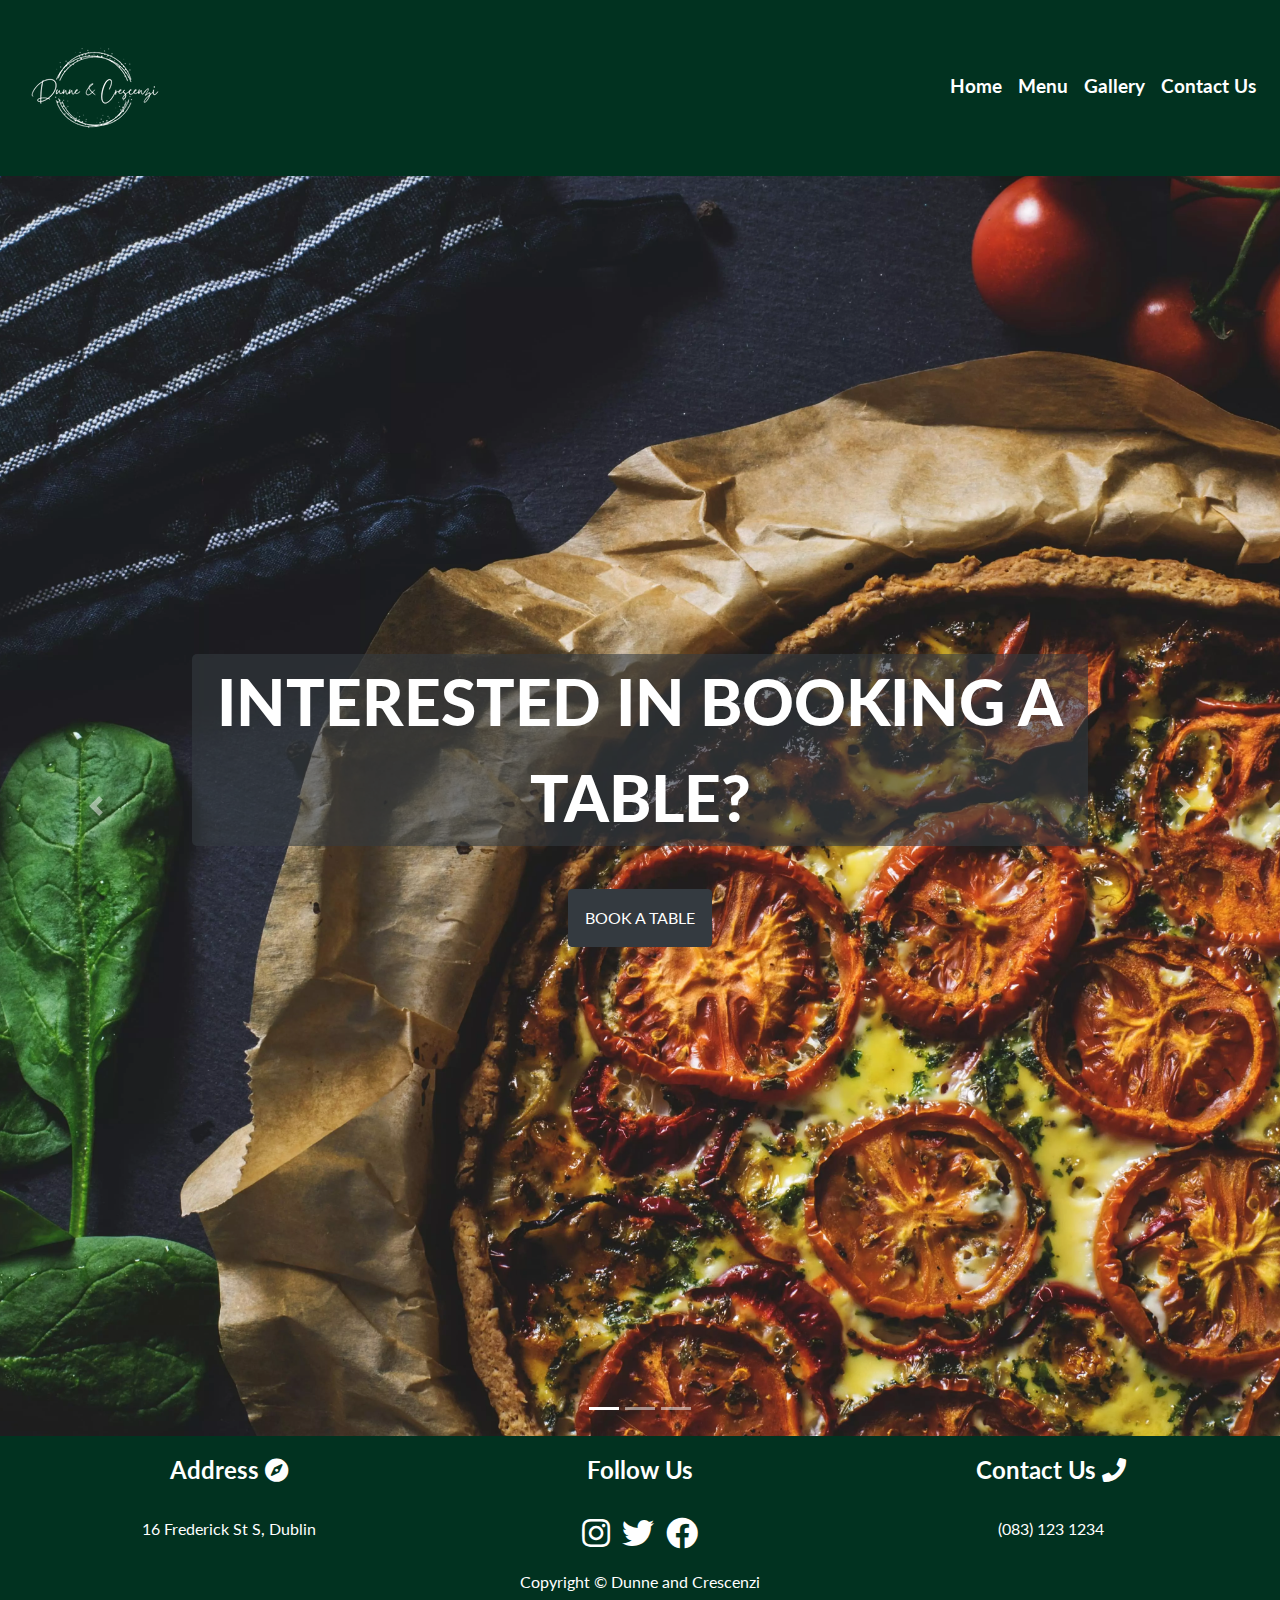
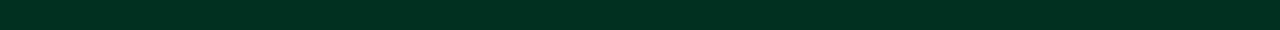
<file: index.html>
<!DOCTYPE html>
<html lang="en">
<head>
<meta charset="UTF-8">
<meta name="viewport" content="width=device-width, initial-scale=1.0">
<meta http-equiv="X-UA-Compatible" content="ie=edge">
<meta name="Description" content="Dunne & Crescenzi restaurants providing authentic an Italian dining experience in the heart of Dublin."/> <!--Description for when the Website is Live-->
<meta name="Keywords" content="Dunne and Crescenzi, italian restaurant, Kildare, Dublin, authentic, events, weddings, office parties, pizza, pasta"> <!--Possible/Common Keywords Users can use to find the website-->
<meta name="author" content="Keith Bautista">
<title>Dunne and Crescenzi | Contact</title>


<link rel="stylesheet" href="https://cdnjs.cloudflare.com/ajax/libs/twitter-bootstrap/4.6.0/css/bootstrap.min.css">
<link rel="stylesheet" href="https://cdnjs.cloudflare.com/ajax/libs/font-awesome/5.15.4/css/all.min.css">
<link rel="stylesheet" href="assets/css/style.css">

<!--Favicon-->
<Link rel="icon" href="assets/images/favicon.ico" type="image/x-icon">
</head>
<body>

<!--Start of the NavBar Section-->
<nav class="navbar navbar-expand-md navbar-light"> <!--This means that the navbar will expand when it is medium sized and also stay static on top of the screen-->
    <a class="navbar-brand img-responsive" href="index.html"><img id="logo" src="assets/images/dunne-and-crescenzi-logo-white.png" alt="Dunne and Crescenzi Logo" aria-label="Dunne and Crescenzi Logo"></a> <!--Logo for Website-->
    <button class="navbar-toggler" type="button" data-toggle="collapse" data-target="#responsiveNavbar" aria-label="navigation burger icon for smaller screens">
        <span class="navbar-toggler-icon"></span> <!--Icon for the navbar-->
    </button>

    <div class="collapse navbar-collapse" id="responsiveNavbar">
        <ul class="navbar-nav ml-auto">
            <li class="nav-item">
                <a class="nav-link cool-link" href="index.html">Home</a>
            </li>
            <li class="nav-item">
                <a class="nav-link cool-link" href="menu.html">Menu</a>
            </li>
            <li class="nav-item">
                <a class="nav-link cool-link" href="gallery.html">Gallery</a>
            </li>
            <li class="nav-item">
                <a class="nav-link cool-link" href="contact.html">Contact Us</a>
            </li>
        </ul>
    </div>
</nav>
<!--End of NavBar Section-->

<!--Start of Carousel-->
<div id="carouselIndicators" class="carousel slide" data-ride="carousel" data-interval="7000">
    <ol class="carousel-indicators">
        <li class="#carouselIndicators active" data-slide-to="0"></li> <!--active means that this is the first photo that the user will see-->
        <li class="#carouselIndicators" data-slide-to="1"></li>
        <li class="#carouselIndicators" data-slide-to="2"></li>
    </ol>

    <div class="carousel-inner" role="listbox">
        <div class="carousel-item active img-fluid">
            <img src="assets/images/carousel-image1.webp" class="d-block w-100" alt="pizza with tomatoes served on black table">
            <div class="scale-up-hor-center carousel-caption">
                <p class="carousel-caption-background">Interested in Booking a Table?</p>
                <a class="btn btn-dark p-3" href="contact.html">Book A Table</a><!--Dark Buttons to contrast the bright white background-->
            </div>
        </div>
        <div class="carousel-item img-fluid">
            <img src="assets/images/carousel-image2.webp" class="d-block w-100" alt="pizza with focus on crunchy crust">
            <div class="scale-up-hor-center carousel-caption">
                <p class="carousel-caption-background">Reserve your table now!</p>
                <a class="btn btn-dark p-3" href="contact.html">Book A Table</a><!--Dark Buttons to contrast the bright white background-->
            </div>
        </div>
        <div class="carousel-item img-fluid">
            <img src="assets/images/carousel-image3.webp" class="d-block w-100" alt="cake with pears on top served on black table">
            <div class="scale-up-hor-center carousel-caption">
                <p class="carousel-caption-background">Want to book a table?</p>
                <a class="btn btn-dark p-3" href="contact.html">Book A Table</a><!--Dark Buttons to contrast the bright white background-->
            </div>
        </div>
    </div>

    <!--Indiactors for the Carousel-->
    <a class="carousel-control-prev" href="#carouselIndicators" role="button" data-slide="prev" aria-label="carousel indicators for previous image">
        <span class="carousel-control-prev-icon" aria-hidden="true"></span>
    </a>

    <a class="carousel-control-next" href="#carouselIndicators" role="button" data-slide="next" aria-label="carousel indicators for next image">
        <span class="carousel-control-next-icon" aria-hidden="true"></span>
    </a>
</div>
<!--End of Carousel-->

<!--Start of Footer-->
<section id="section-contact">
    <div class="container-fluid">
        <div class="row">
        <div class="col-md-4 text-center">
            <h4><strong>Address <i class="fa fa-compass fa-1" aria-hidden="true"></i></strong></h4><br>
            <p>16 Frederick St S, Dublin</p>
        </div>
        <div class="col-md-4 text-center">
            <h4><strong>Follow Us</strong></h4><br>
            <ul class="list-unstyled">
                <li class="list-inline-item cool-link">
                    <a href="https://www.instagram.com/dunneandcrescenzi/" target="_blank" aria-label="instagram icon"><i class="fab fa-instagram fa-2x whiteIcon"></i></a>
                </li>
                <li class="list-inline-item cool-link">
                    <a href="https://twitter.com/dunnecrescenzi?lang=en" target="_blank" aria-label="twitter icon"><i class="fab fa-twitter fa-2x whiteIcon"></i></a>
                </li>
                <li class="list-inline-item cool-link">
                    <a href="https://www.facebook.com/DunneandCrescenzi/" target="_blank" aria-label="facebook icon"><i class="fab fa-facebook fa-2x whiteIcon"></i></a>
                </li>
            </ul>
        </div>
        <div class="col-md-4 text-center">
            <h4><strong>Contact Us <i class="fa fa-phone fa-1" aria-hidden="true"></i></strong></h4><br>
            <p>(083) 123 1234</p>
        </div>
        </div>
        <p class="text-center">Copyright © Dunne and Crescenzi</p>
    </div>
</section>
<!--End of Footer-->

<script src="https://cdnjs.cloudflare.com/ajax/libs/jquery/3.5.1/jquery.slim.min.js"></script>
<script src="https://cdnjs.cloudflare.com/ajax/libs/popper.js/1.16.1/umd/popper.min.js"></script>
<script src="https://cdnjs.cloudflare.com/ajax/libs/twitter-bootstrap/4.6.0/js/bootstrap.min.js"></script>
</body>
</html>
</file>
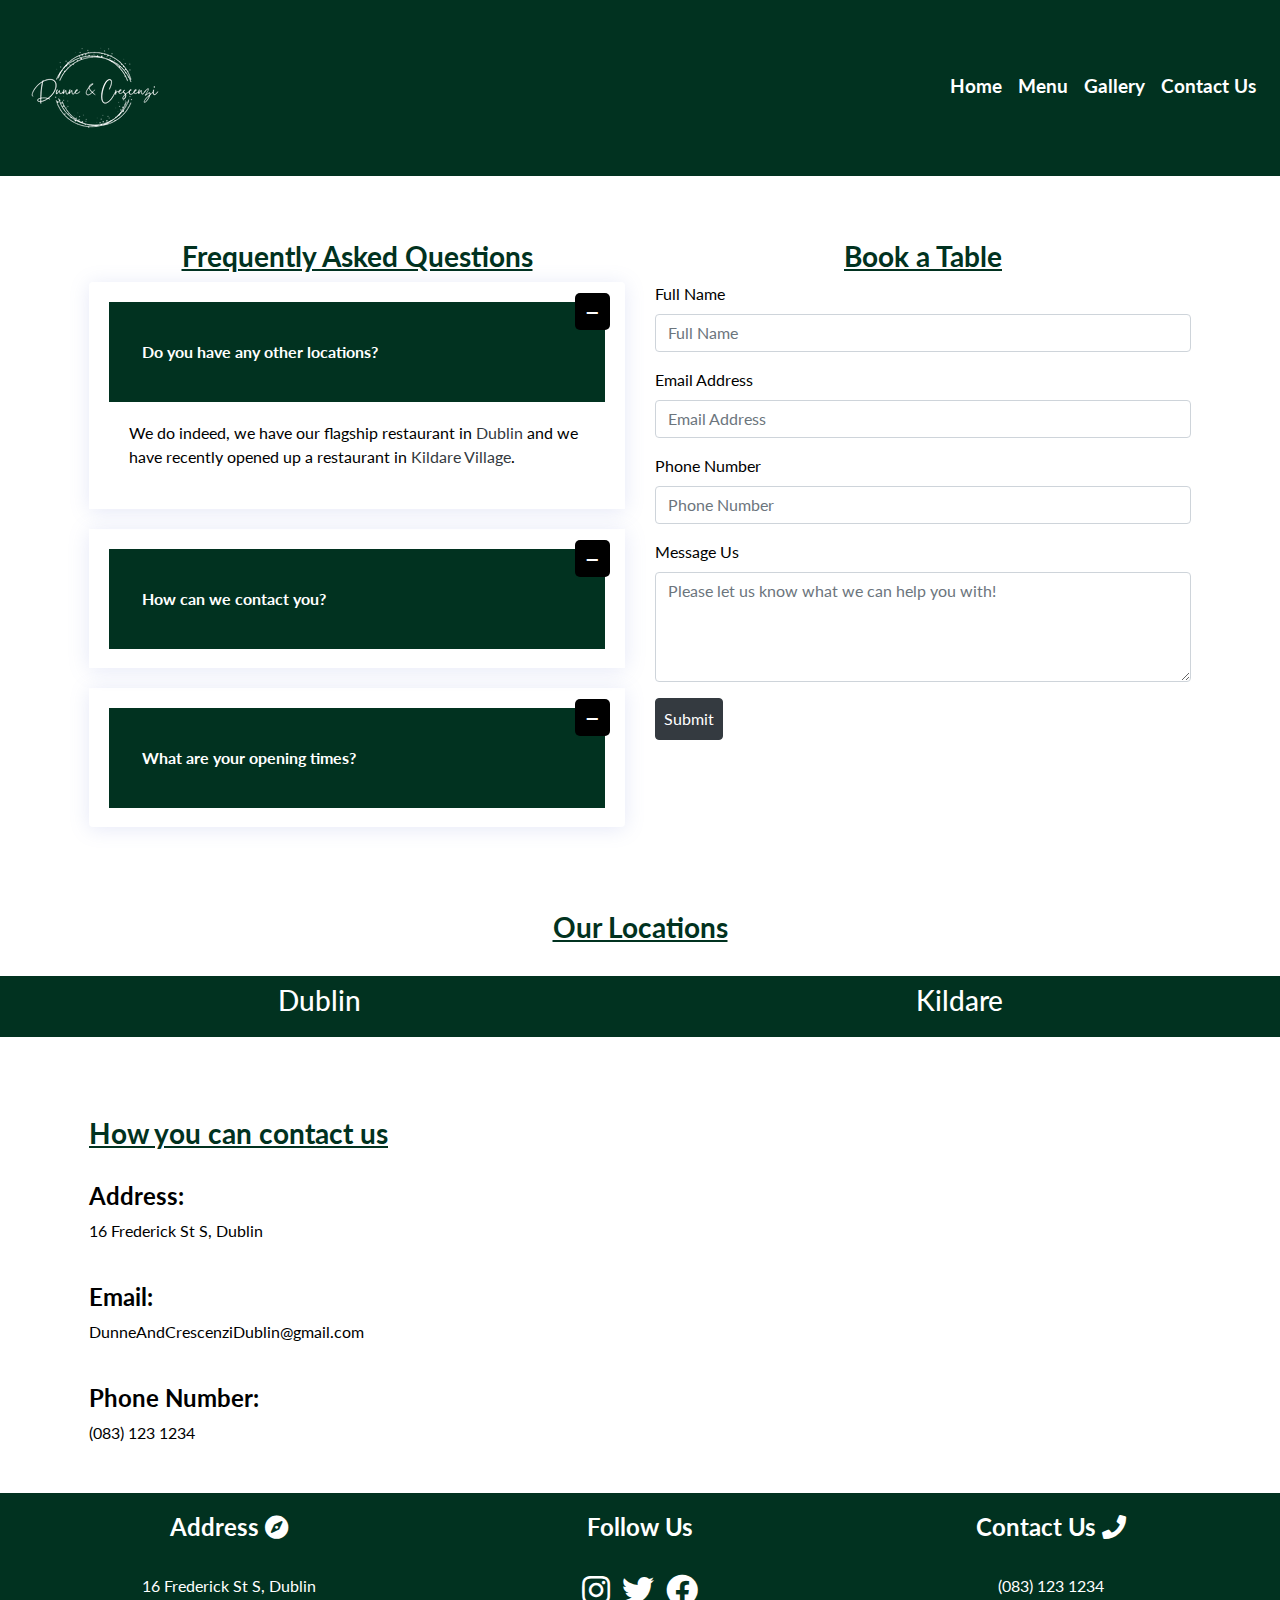
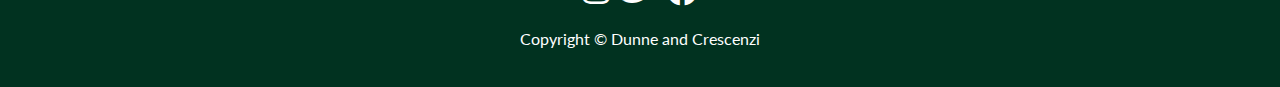
<file: contact.html>
<!DOCTYPE html>
<html lang="en">
<head>
<meta charset="UTF-8">
<meta name="viewport" content="width=device-width, initial-scale=1.0">
<meta http-equiv="X-UA-Compatible" content="ie=edge">
<meta name="Description" content="Dunne & Crescenzi restaurants providing authentic an Italian dining experience in the heart of Dublin."/> <!--Description for when the Website is Live-->
<meta name="Keywords" content="Dunne and Crescenzi, italian restaurant, Kildare, Dublin, authentic, events, weddings, office parties, pizza, pasta"> <!--Possible/Common Keywords Users can use to find the website-->
<meta name="author" content="Keith Bautista">
<title>Dunne and Crescenzi | Contact</title>


<link rel="stylesheet" href="https://cdnjs.cloudflare.com/ajax/libs/twitter-bootstrap/4.6.0/css/bootstrap.min.css">
<link rel="stylesheet" href="https://cdnjs.cloudflare.com/ajax/libs/font-awesome/5.15.4/css/all.min.css">
<link rel="stylesheet" href="assets/css/style.css">

<!--Favicon-->
<Link rel="icon" href="assets/images/favicon.ico" type="image/x-icon">
</head>
<body>

<!--Start of the NavBar Section-->
<nav class="navbar navbar-expand-md navbar-light"> <!--This means that the navbar will expand when it is medium sized and also stay static on top of the screen-->
    <a class="navbar-brand img-responsive" href="index.html"><img id="logo" src="assets/images/dunne-and-crescenzi-logo-white.png" alt="Dunne and Crescenzi Logo"></a> <!--Logo for Website-->
    <button class="navbar-toggler" type="button" data-toggle="collapse" data-target="#responsiveNavbar" aria-label="navigation burger icon for smaller screens">
        <span class="navbar-toggler-icon"></span> <!--Icon for the navbar-->
    </button>

    <div class="collapse navbar-collapse" id="responsiveNavbar">
        <ul class="navbar-nav ml-auto">
            <li class="nav-item">
                <a class="nav-link cool-link" href="index.html">Home</a>
            </li>
            <li class="nav-item">
                <a class="nav-link cool-link" href="menu.html">Menu</a>
            </li>
            <li class="nav-item">
                <a class="nav-link cool-link" href="gallery.html">Gallery</a>
            </li>
            <li class="nav-item">
                <a class="nav-link cool-link" href="contact.html">Contact Us</a>
            </li>
        </ul>
    </div>
</nav>
<!--End of NavBar Section-->

<!--Start of Contact Us / FAQ Section-->
<section id="section-bookTable">
    <div class="container">
        <div class="row">
            <div class="col-md-6">
                <h3 class="text-center h3underline"><strong>Frequently Asked Questions</strong></h3>
                <div class="accordion" id="commonQuestionAccordion">
                    <div class="card">
                        <div class="card-header" id="firstHeading">
                            <h5 class="mb-0">
                                <button class="btn btn-link collapsed" type="button" data-toggle="collapse" data-target="#firstCard" aria-expanded="true" aria-controls="firstCard">
                                Do you have any other locations?
                                </button>
                            </h5>
                        </div>

                        <div id="firstCard" class="collapse show" aria-labelledby="firstHeading" data-parent="#commonQuestionAccordion">
                            <div class="card-body">
                                We do indeed, we have our flagship restaurant in <a href="https://goo.gl/maps/NCTx2ZfjbwaEKa1h8" target="_blank">Dublin</a> and we have recently opened up a restaurant in <a href="https://goo.gl/maps/88znR7Q81Q5hG2UT6" target="_blank">Kildare Village</a>.
                            </div>
                        </div>
                    </div>

                    <div class="card">
                        <div class="card-header" id="secondHeading">
                            <h5 class="mb-0">
                                <button class="btn btn-link collapsed" type="button" data-toggle="collapse" data-target="#secondCard" aria-expanded="false" aria-controls="secondCard">
                                How can we contact you?
                                </button>
                            </h5>
                        </div>

                        <div id="secondCard" class="collapse" aria-labelledby="secondHeading" data-parent="#commonQuestionAccordion">
                            <div class="card-body">
                                <strong>Dublin:</strong><br>
                                <strong>Email:</strong> <a href="mailto:DunneAndCrescenziDublin@gmail.com">DunneAndCrescenziDublin@gmail.com</a><br>
                                <strong>Phone Number:</strong> (083) 123 1234
                                <br><br>
                                <strong>Kildare:</strong><br>
                                <strong>Email:</strong> <a href="mailto:DunneAndCrescenziKildare@gmail.com">DunneAndCrescenziKildare@gmail.com</a><br>
                                <strong>Phone Number:</strong> (083) 123 1234
                            </div>
                        </div>
                    </div>

                    <div class="card">
                        <div class="card-header" id="thirdHeading">
                            <h5 class="mb-0">
                                <button class="btn btn-link collapsed" type="button" data-toggle="collapse" data-target="#thirdCard" aria-expanded="false" aria-controls="thirdCard">
                                What are your opening times?
                                </button>
                            </h5>
                        </div>

                        <div id="thirdCard" class="collapse" aria-labelledby="thirdHeading" data-parent="#commonQuestionAccordion">
                            <div class="card-body">
                                <strong>Dublin:</strong><br>
                                <strong>Monday - Sunday:</strong> 10:30 - 23:00<br>
                                <br>
                                <strong>Kildare:</strong><br>
                                <strong>Monday - Thursday:</strong> 8:30 - 20:00<br>
                                <strong>Friday - Sunday:</strong> 7:30 - 21:00<br>
                            </div>
                        </div>
                    </div>
                </div>
            </div>
            
            <div class="col-md-6">
                <h3 class="text-center h3underline"><strong>Book a Table</strong></h3>
                <form action="https://formdump.codeinstitute.net" method="POST">
                    <div class="form-group">
                        <label for="inputFullName" class="form-label">Full Name</label>
                        <input type="text" class="form-control" id="inputFullName" placeholder="Full Name" name="Full Name" required>
                    </div>

                    <div class="form-group">
                        <label for="inputEmailAddress" class="form-label">Email Address</label>
                        <input type="email" class="form-control" id="inputEmailAddress" placeholder="Email Address" name="Email Address" required>
                    </div>

                    <div class="form-group">
                        <label for="inputPhoneNumber" class="form-label">Phone Number</label>
                        <input type="number" class="form-control" id="inputPhoneNumber" placeholder="Phone Number" name="Phone Number" required>
                    </div>

                    <div class="form-group">
                        <label for="inputQuery" class="form-label">Message Us</label>
                        <textarea class="form-control" id="inputQuery" rows="4" name="Customer Query" placeholder="Please let us know what we can help you with!" required></textarea>
                    </div>

                    <div class="form-group">
                        <button type="submit" class="btn btn-dark p-2">Submit</button>
                    </div>
                </form>
            </div>
        </div>
    </div>
</section>
<!--End of Contact Us / FAQ Section-->

<!--Start of Location Info and Google Maps Embed-->
<h3 class="text-center h3underline"><strong>Our Locations</strong></h3><br>
<nav>
    <div class="nav nav-pills nav-fill .bg-dark justify-content-center" id="navigationTab" role="tablist">
        <a class="nav-item nav-link cool-link" id="mapDublinLocation" data-toggle="tab" href="#mapDublin" role="tab" aria-controls="mapDublin" aria-selected="true"><h3>Dublin</h3></a> <!--Like Navbar, this is set to true to make sure that it is the first one that shows when the page loads-->
        <a class="nav-item nav-link cool-link" id="mapKildareLocation" data-toggle="tab" href="#mapKildare" role="tab" aria-controls="mapKildare" aria-selected="false"><h3>Kildare</h3></a> <!--This is set to false so that if needed, the customer can press it-->
    </div>
</nav>

<div class="tab-content" id="nav-tabContent">
    <div class="tab-pane fade show active" id="mapDublin" role="tabpanel" aria-labelledby="mapDublinLocation">
        <div class="container pt-5">
            <div class="row">
                <div class="col-md-6">
                    <h3 class="text-left h3underline"><strong>How you can contact us</strong></h3><br>
                    <h4><strong>Address:</strong></h4>
                    <p>16 Frederick St S, Dublin</p>
                    <br>
                    <h4><strong>Email:</strong></h4>
                    <p>DunneAndCrescenziDublin@gmail.com</p>
                    <br>
                    <h4><strong>Phone Number:</strong></h4>
                    <p>(083) 123 1234</p>
                </div>
                
                <div class="col-md-6">
                    <iframe src="https://www.google.com/maps/embed?pb=!1m18!1m12!1m3!1d38137.02710681268!2d-6.284944580288968!3d53.315250772852714!2m3!1f0!2f0!3f0!3m2!1i1024!2i768!4f13.1!3m3!1m2!1s0x48670e9a4e72e711%3A0x285631208f1b4716!2sDunne%20and%20Crescenzi!5e0!3m2!1sen!2sie!4v1646873003185!5m2!1sen!2sie" width="600" height="450" style="border:0;" allowfullscreen="" loading="lazy"></iframe>
                </div>
            </div>
        </div>
    </div>
        

<!--Start of Kildare Location Info and Google Maps Embed-->
    <div class="tab-pane fade" id="mapKildare" role="tabpanel" aria-labelledby="mapKildareLocation">
        <div class="container pt-5">
            <div class="row">
                <div class="col-md-6">
                    <h3 class="text-left h3underline"><strong>How you can contact us</strong></h3><br>
                    <h4><strong>Address:</strong></h4>
                    <p>39 The Village, Greyabbey, Kildare</p>
                    <br>
                    <h4><strong>Email:</strong></h4>
                    <p>DunneAndCrescenziKildare@gmail.com</p>
                    <br>
                    <h4><strong>Phone Number:</strong></h4>
                    <p>(083) 123 1234</p>
                </div>
                
                <div class="col-md-6">
                    <iframe src="https://www.google.com/maps/embed?pb=!1m18!1m12!1m3!1d2392.611755697139!2d-6.91824718406182!3d53.15306199687208!2m3!1f0!2f0!3f0!3m2!1i1024!2i768!4f13.1!3m3!1m2!1s0x485d78c4b7afd82d%3A0xf6ab6ae137f740af!2sL&#39;Officina%20by%20Dunne%20%26%20Crescenzi%20Kildare!5e0!3m2!1sen!2sie!4v1646873067109!5m2!1sen!2sie" width="600" height="450" style="border:0;" allowfullscreen="" loading="lazy"></iframe>
                </div>
            </div>
        </div>
    </div>
</div>
<!--End of Location Info and Google Maps Embed-->

<!--Start of Footer-->
<section id="section-contact">
    <div class="container-fluid">
        <div class="row">
        <div class="col-md-4 text-center">
            <h4><strong>Address <i class="fa fa-compass fa-1" aria-hidden="true"></i></strong></h4><br>
            <p>16 Frederick St S, Dublin</p>
        </div>
        <div class="col-md-4 text-center">
            <h4><strong>Follow Us</strong></h4><br>
            <ul class="list-unstyled">
                <li class="list-inline-item cool-link">
                    <a href="https://www.instagram.com/dunneandcrescenzi/" target="_blank" aria-label="instagram icon"><i class="fab fa-instagram fa-2x whiteIcon"></i></a>
                </li>
                <li class="list-inline-item cool-link">
                    <a href="https://twitter.com/dunnecrescenzi?lang=en" target="_blank" aria-label="twitter icon"><i class="fab fa-twitter fa-2x whiteIcon"></i></a>
                </li>
                <li class="list-inline-item cool-link">
                    <a href="https://www.facebook.com/DunneandCrescenzi/" target="_blank" aria-label="facebook icon"><i class="fab fa-facebook fa-2x whiteIcon"></i></a>
                </li>
            </ul>
        </div>
        <div class="col-md-4 text-center">
            <h4><strong>Contact Us <i class="fa fa-phone fa-1" aria-hidden="true"></i></strong></h4><br>
            <p>(083) 123 1234</p>
        </div>
        </div>
        <p class="text-center">Copyright © Dunne and Crescenzi</p>
    </div>
</section>
<!--End of Footer-->

<script src="https://cdnjs.cloudflare.com/ajax/libs/jquery/3.5.1/jquery.slim.min.js"></script>
<script src="https://cdnjs.cloudflare.com/ajax/libs/popper.js/1.16.1/umd/popper.min.js"></script>
<script src="https://cdnjs.cloudflare.com/ajax/libs/twitter-bootstrap/4.6.0/js/bootstrap.min.js"></script>
</body>
</html>
</file>
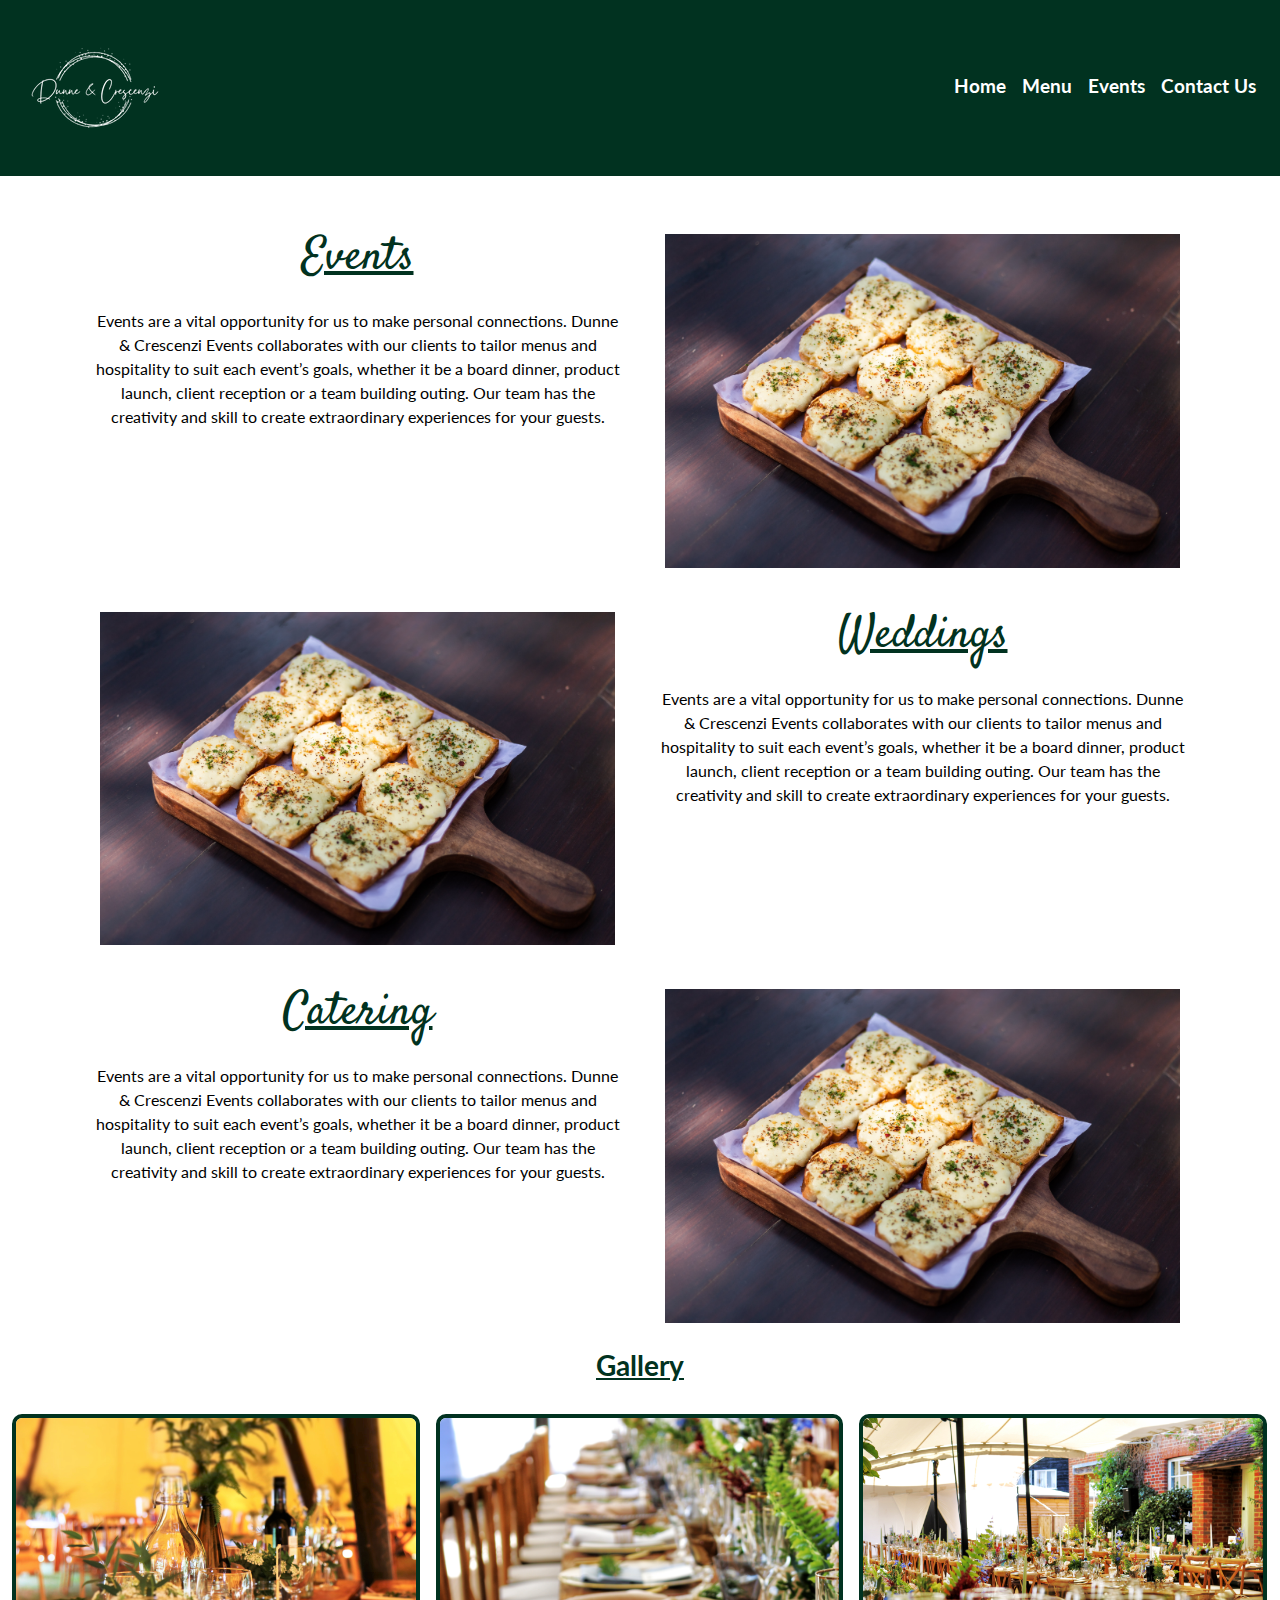
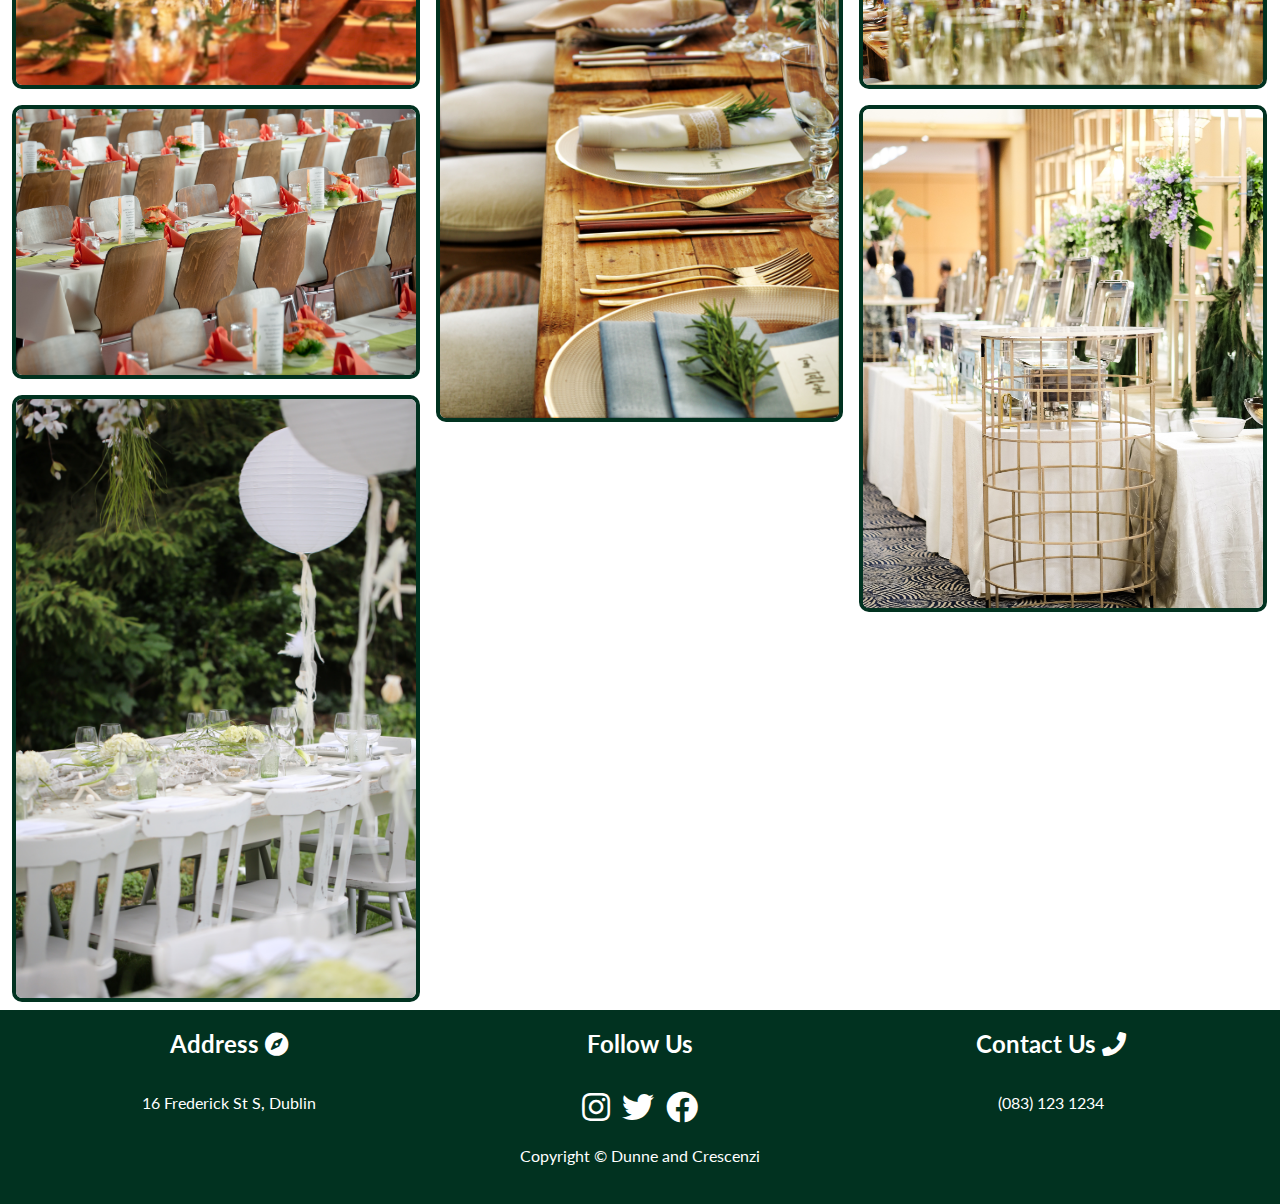
<file: event.html>
<!DOCTYPE html>
<html lang="en">
<head>
<meta charset="UTF-8">
<meta name="viewport" content="width=device-width, initial-scale=1.0">
<meta http-equiv="X-UA-Compatible" content="ie=edge">
<meta name="Description" content="Dunne & Crescenzi restaurants providing authentic an Italian dining experience in the heart of Dublin."/>
<link rel="stylesheet" href="https://cdnjs.cloudflare.com/ajax/libs/twitter-bootstrap/4.6.0/css/bootstrap.min.css">
<link rel="stylesheet" href="https://cdnjs.cloudflare.com/ajax/libs/font-awesome/5.15.4/css/all.min.css">
<link rel="stylesheet" href="assets/images/css/style.css">
<meta name="author" content="Keith Bautista">
<title>Dunne and Crescenzi</title>
</head>
<body>

<!--Start of the NavBar Section-->
    <nav class="navbar navbar-expand-md navbar-light"> <!--This means that the navbar will expand when it is medium sized and also stay static on top of the screen-->
        <a class="navbar-brand img-responsive" href="index.html"><img id="logo" src="assets/images/Dunne&CrescenziLogo2White.png" alt="Dunne and Crescenzi Logo"></a> <!--Logo for Website-->
        <button class="navbar-toggler" type="button" data-toggle="collapse" data-target="#responsiveNavbar">
            <span class="navbar-toggler-icon"></span> <!--Icon for the navbar-->
        </button>

        <div class="collapse navbar-collapse" id="responsiveNavbar">
            <ul class="navbar-nav ml-auto">
                <li class="nav-item">
                    <a class="nav-link cool-link" href="index.html">Home</a>
                </li>
                <li class="nav-item">
                    <a class="nav-link cool-link" href="menu.html">Menu</a>
                </li>
                <li class="nav-item">
                    <a class="nav-link cool-link" href="event.html">Events</a>
                </li>
                <li class="nav-item">
                    <a class="nav-link cool-link" href="contact.html">Contact Us</a>
                </li>
            </ul>
        </div>
    </nav>
<!--End of NavBar Section-->

<!--Start of Events-->
    <div class="container pt-5" id="menu">
        <div class="row">
            <div class="col-md-6 col-sm-12">
                <p class="text-center eventHeading">Events</p>
                <p class="text-center">Events are a vital opportunity for us to make personal connections.  Dunne & Crescenzi Events collaborates with our clients to tailor menus and hospitality to suit each event’s goals, whether it be a board dinner, product launch, client reception or a team building outing.  Our team has the creativity and skill to create extraordinary experiences for your guests.</p>
            </div>
            
            <div class="col-md-6 col-sm-0">
                <img class="menuImages" src="assets/images/startersGarlicBread.jpg" alt="Cheesy Garlic Bread on Pan">
            </div>
        </div>

        <br>

        <div class="row">
            <div class="col-md-6 col-sm-0">
                <img class="menuImages" src="assets/images/startersGarlicBread.jpg" alt="Cheesy Garlic Bread on Pan">
            </div>

            <div class="col-md-6 col-sm-12">
                <p class="text-center eventHeading">Weddings</p>
                <p class="text-center">Events are a vital opportunity for us to make personal connections.  Dunne & Crescenzi Events collaborates with our clients to tailor menus and hospitality to suit each event’s goals, whether it be a board dinner, product launch, client reception or a team building outing.  Our team has the creativity and skill to create extraordinary experiences for your guests.</p>
            </div>
        </div>

        <br>

        <div class="row">
            <div class="col-md-6">
                <p class="text-center eventHeading">Catering</p>
                <p class="text-center">Events are a vital opportunity for us to make personal connections.  Dunne & Crescenzi Events collaborates with our clients to tailor menus and hospitality to suit each event’s goals, whether it be a board dinner, product launch, client reception or a team building outing.  Our team has the creativity and skill to create extraordinary experiences for your guests.</p>
            </div>
            
            <div class="col-md-6 col-sm-0">
                <img class="menuImages" src="assets/images/startersGarlicBread.jpg" alt="Cheesy Garlic Bread on Pan">
            </div>
        </div>
    </div>
<!--End of Events-->

<!--Start of Images Grid Section-->
    <h3 class="text-center h3underline"><strong>Gallery</strong></h3>
    <div class="container-fluid">
        <div class="row">
        <div class="column">
            <img src="assets/images/eventsCateringImage1.jpg"/>
            <img src="assets/images/eventsCateringImage3.jpg"/>
            <img src="assets/images/eventsCateringImage5.jpg"/>
        </div>
        <div class="column">
            <img src="assets/images/eventsCateringImage4.jpg"/>
        </div>
        <div class="column">
            <img src="assets/images/eventsCateringImage2.jpg"/>
            <img src="assets/images/eventsCateringImage6.jpg"/>
        </div>
        </div>
    </div>
<!--End of Images Grid Section-->


<!--Start of Footer-->
    <section id="section-contact">
        <div class="container-fluid">
            <div class="row">
            <div class="col-md-4 text-center">
                <h4><strong>Address <i class="fa fa-compass fa-1" aria-hidden="true"></i></i></strong></h4><br>
                <p>16 Frederick St S, Dublin</p>
            </div>
            <div class="col-md-4 text-center">
                <h4><strong>Follow Us</strong></h4><br>
                <ul class="list-unstyled">
                    <li class="list-inline-item cool-link">
                        <a href="https://www.instagram.com/dunneandcrescenzi/" target="_blank"><i class="fab fa-instagram fa-2x whiteIcon"></i></a>
                    </li>
                    <li class="list-inline-item cool-link">
                        <a href="https://twitter.com/dunnecrescenzi?lang=en" target="_blank"><i class="fab fa-twitter fa-2x whiteIcon"></i></a>
                    </li>
                    <li class="list-inline-item cool-link">
                        <a href="https://www.facebook.com/DunneandCrescenzi/" target="_blank"><i class="fab fa-facebook fa-2x whiteIcon"></i></a>
                    </li>
                </ul>
            </div>
            <div class="col-md-4 text-center">
                <h4><strong>Contact Us <i class="fa fa-phone fa-1" aria-hidden="true"></i></strong></h4><br>
                <p>(083) 123 1234</p>
            </div>
            </div>
            <p class="text-center">Copyright © Dunne and Crescenzi</p>
        </div>
    </section>
<!--End of Footer-->

<script src="https://cdnjs.cloudflare.com/ajax/libs/jquery/3.5.1/jquery.slim.min.js"></script>
<script src="https://cdnjs.cloudflare.com/ajax/libs/popper.js/1.16.1/umd/popper.min.js"></script>
<script src="https://cdnjs.cloudflare.com/ajax/libs/twitter-bootstrap/4.6.0/js/bootstrap.min.js"></script>
</body>
</html>
</file>
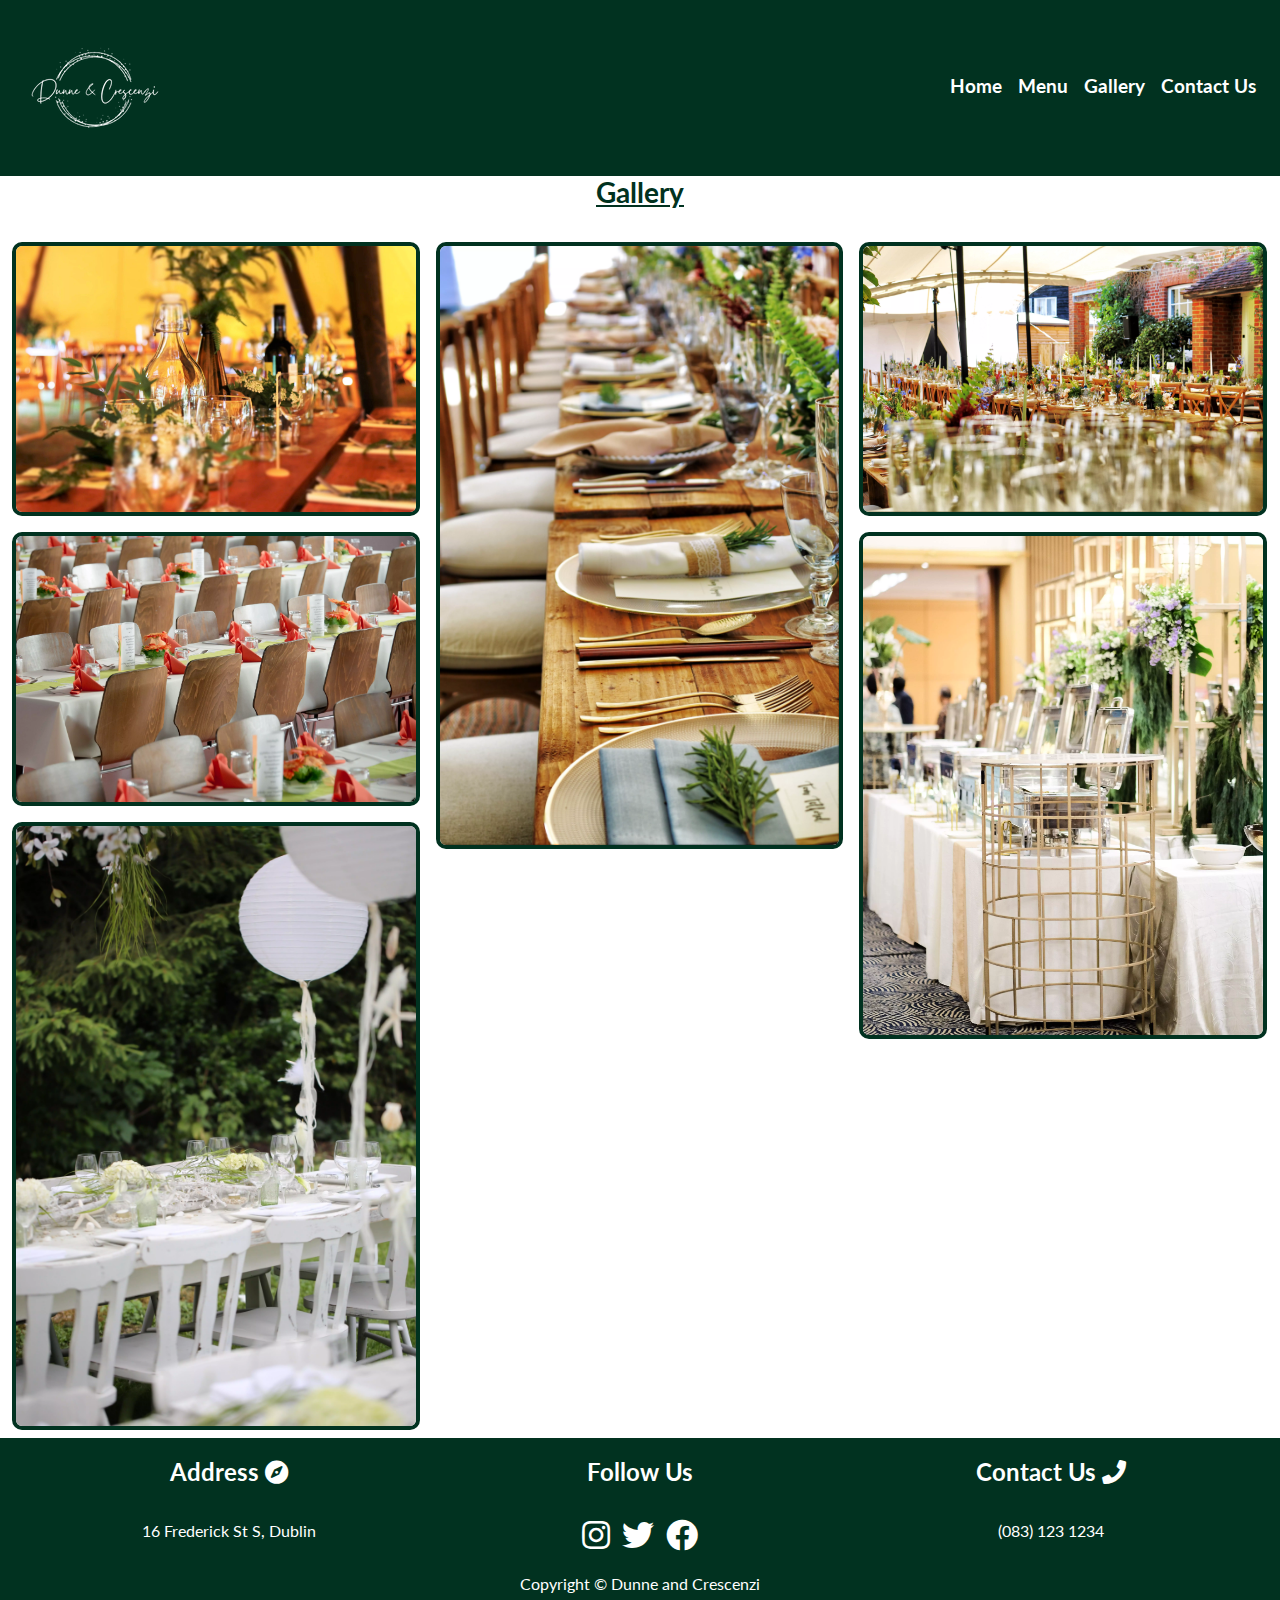
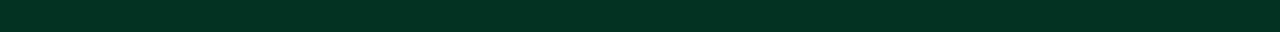
<file: gallery.html>
<!DOCTYPE html>
<html lang="en">
<head>
<meta charset="UTF-8">
<meta name="viewport" content="width=device-width, initial-scale=1.0">
<meta http-equiv="X-UA-Compatible" content="ie=edge">
<meta name="Description" content="Dunne & Crescenzi restaurants providing authentic an Italian dining experience in the heart of Dublin."/> <!--Description for when the Website is Live-->
<meta name="Keywords" content="Dunne and Crescenzi, italian restaurant, Kildare, Dublin, authentic, events, weddings, office parties, pizza, pasta"> <!--Possible/Common Keywords Users can use to find the website-->
<meta name="author" content="Keith Bautista">
<title>Dunne and Crescenzi | Contact</title>


<link rel="stylesheet" href="https://cdnjs.cloudflare.com/ajax/libs/twitter-bootstrap/4.6.0/css/bootstrap.min.css">
<link rel="stylesheet" href="https://cdnjs.cloudflare.com/ajax/libs/font-awesome/5.15.4/css/all.min.css">
<link rel="stylesheet" href="assets/css/style.css">

<!--Favicon-->
<Link rel="icon" href="assets/images/favicon.ico" type="image/x-icon">
</head>
<body>

<!--Start of the NavBar Section-->
<nav class="navbar navbar-expand-md navbar-light"> <!--This means that the navbar will expand when it is medium sized and also stay static on top of the screen-->
    <a class="navbar-brand img-responsive" href="index.html"><img id="logo" src="assets/images/dunne-and-crescenzi-logo-white.png" alt="Dunne and Crescenzi Logo"></a> <!--Logo for Website-->
    <button class="navbar-toggler" type="button" data-toggle="collapse" data-target="#responsiveNavbar" aria-label="navigation burger icon for smaller screens">
        <span class="navbar-toggler-icon"></span> <!--Icon for the navbar-->
    </button>

    <div class="collapse navbar-collapse" id="responsiveNavbar">
        <ul class="navbar-nav ml-auto">
            <li class="nav-item">
                <a class="nav-link cool-link" href="index.html">Home</a>
            </li>
            <li class="nav-item">
                <a class="nav-link cool-link" href="menu.html">Menu</a>
            </li>
            <li class="nav-item">
                <a class="nav-link cool-link" href="gallery.html">Gallery</a>
            </li>
            <li class="nav-item">
                <a class="nav-link cool-link" href="contact.html">Contact Us</a>
            </li>
        </ul>
    </div>
</nav>
<!--End of NavBar Section-->

<!--Start of Images Grid Section-->
<!--This is a 3 column wide images grid-->
<h3 class="text-center h3underline"><strong>Gallery</strong></h3>
<div class="container-fluid">
    <div class="row">
    <div class="column">
        <img src="assets/images/gallery-catering-image1.webp" alt="Black table with pizza on bottom right"/>
        <img src="assets/images/gallery-catering-image3.webp" alt="Chairs alligned in rows with wedding theme"/>
        <img src="assets/images/gallery-catering-image5.webp" alt="White chairs outside with white balloon"/>
    </div>
    <div class="column">
        <img src="assets/images/gallery-catering-image4.webp" alt="Table setting"/>
    </div>
    <div class="column">
        <img src="assets/images/gallery-catering-image2.webp" alt="Chairs alligned in rows underneath a tent"/>
        <img src="assets/images/gallery-catering-image6.webp" alt="Table with picture frames of wedding images"/>
    </div>
    </div>
</div>
<!--End of Images Grid Section-->


<!--Start of Footer-->
<section id="section-contact">
    <div class="container-fluid">
        <div class="row">
        <div class="col-md-4 text-center">
            <h4><strong>Address <i class="fa fa-compass fa-1" aria-hidden="true"></i></strong></h4><br>
            <p>16 Frederick St S, Dublin</p>
        </div>
        <div class="col-md-4 text-center">
            <h4><strong>Follow Us</strong></h4><br>
            <ul class="list-unstyled">
                <li class="list-inline-item cool-link">
                    <a href="https://www.instagram.com/dunneandcrescenzi/" target="_blank" aria-label="instagram icon"><i class="fab fa-instagram fa-2x whiteIcon"></i></a>
                </li>
                <li class="list-inline-item cool-link">
                    <a href="https://twitter.com/dunnecrescenzi?lang=en" target="_blank" aria-label="twitter icon"><i class="fab fa-twitter fa-2x whiteIcon"></i></a>
                </li>
                <li class="list-inline-item cool-link">
                    <a href="https://www.facebook.com/DunneandCrescenzi/" target="_blank" aria-label="facebook icon"><i class="fab fa-facebook fa-2x whiteIcon"></i></a>
                </li>
            </ul>
        </div>
        <div class="col-md-4 text-center">
            <h4><strong>Contact Us <i class="fa fa-phone fa-1" aria-hidden="true"></i></strong></h4><br>
            <p>(083) 123 1234</p>
        </div>
        </div>
        <p class="text-center">Copyright © Dunne and Crescenzi</p>
    </div>
</section>
<!--End of Footer-->

<script src="https://cdnjs.cloudflare.com/ajax/libs/jquery/3.5.1/jquery.slim.min.js"></script>
<script src="https://cdnjs.cloudflare.com/ajax/libs/popper.js/1.16.1/umd/popper.min.js"></script>
<script src="https://cdnjs.cloudflare.com/ajax/libs/twitter-bootstrap/4.6.0/js/bootstrap.min.js"></script>
</body>
</html>
</file>
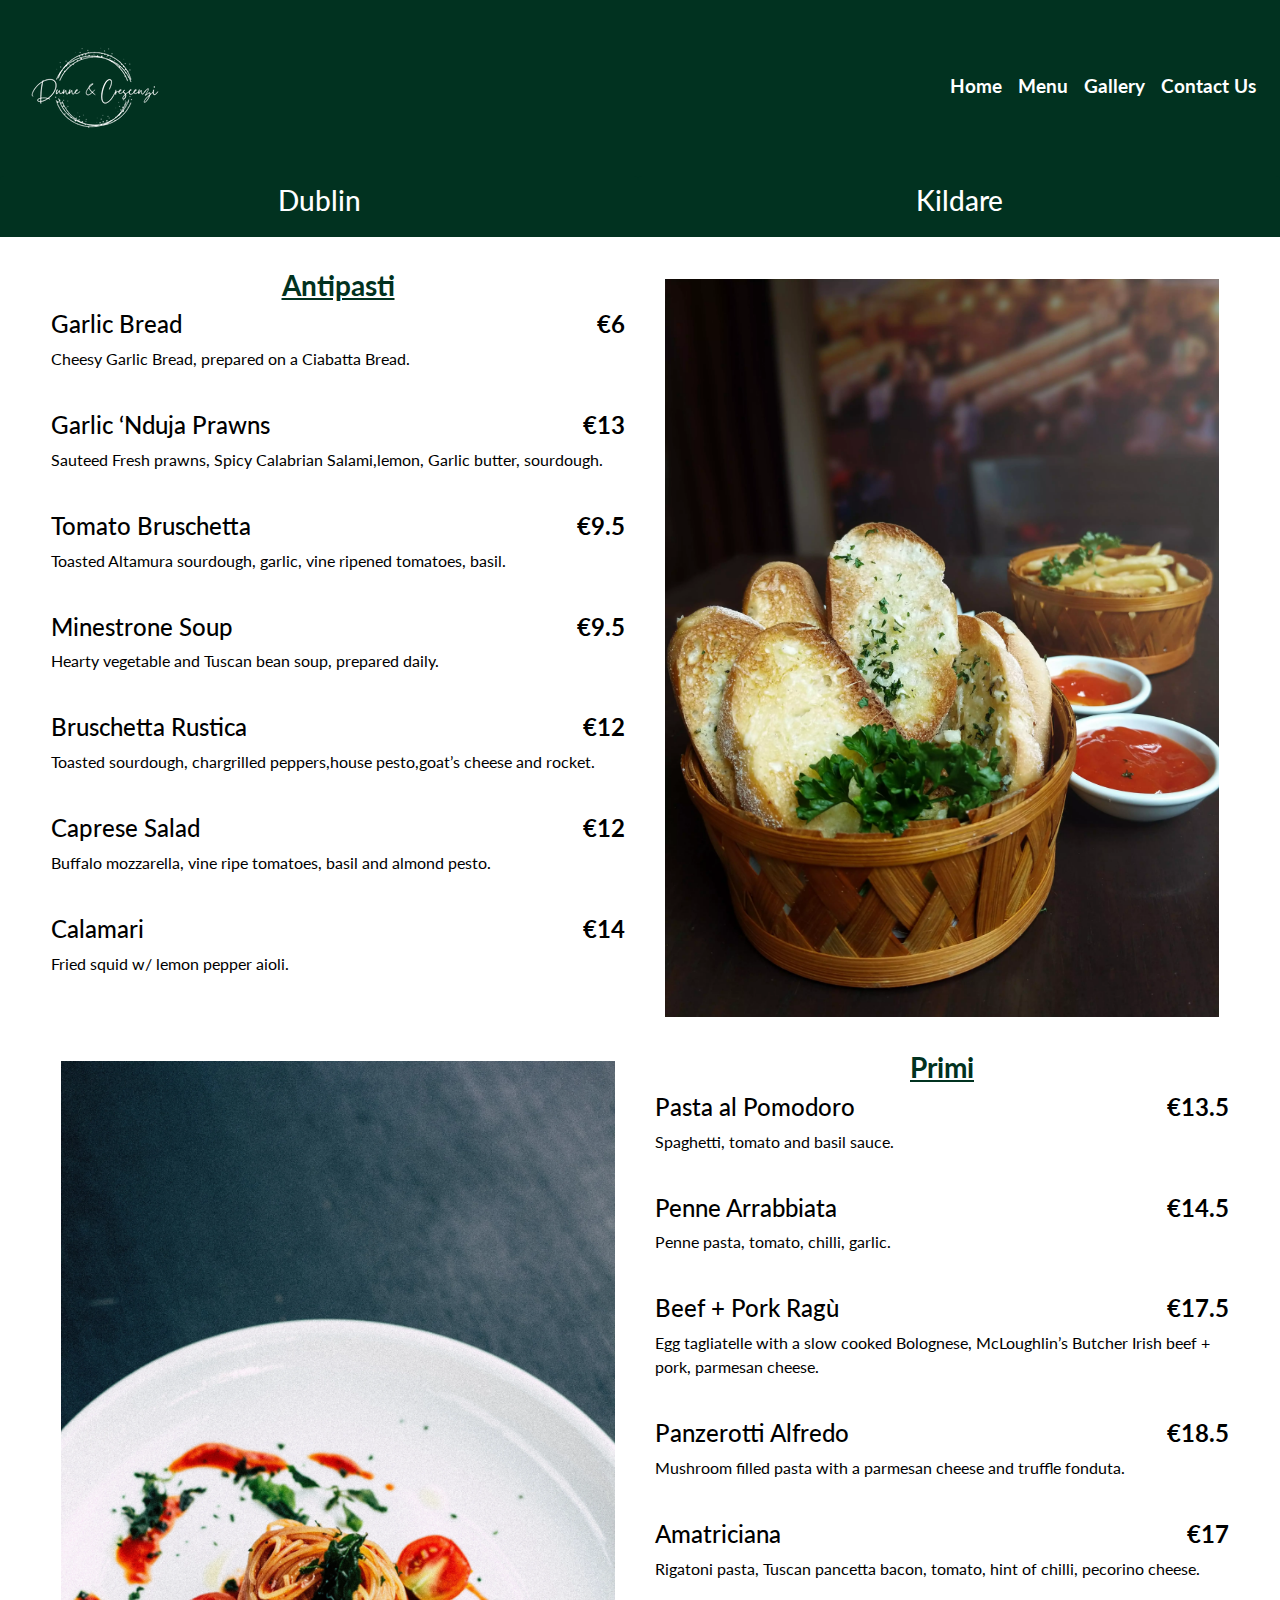
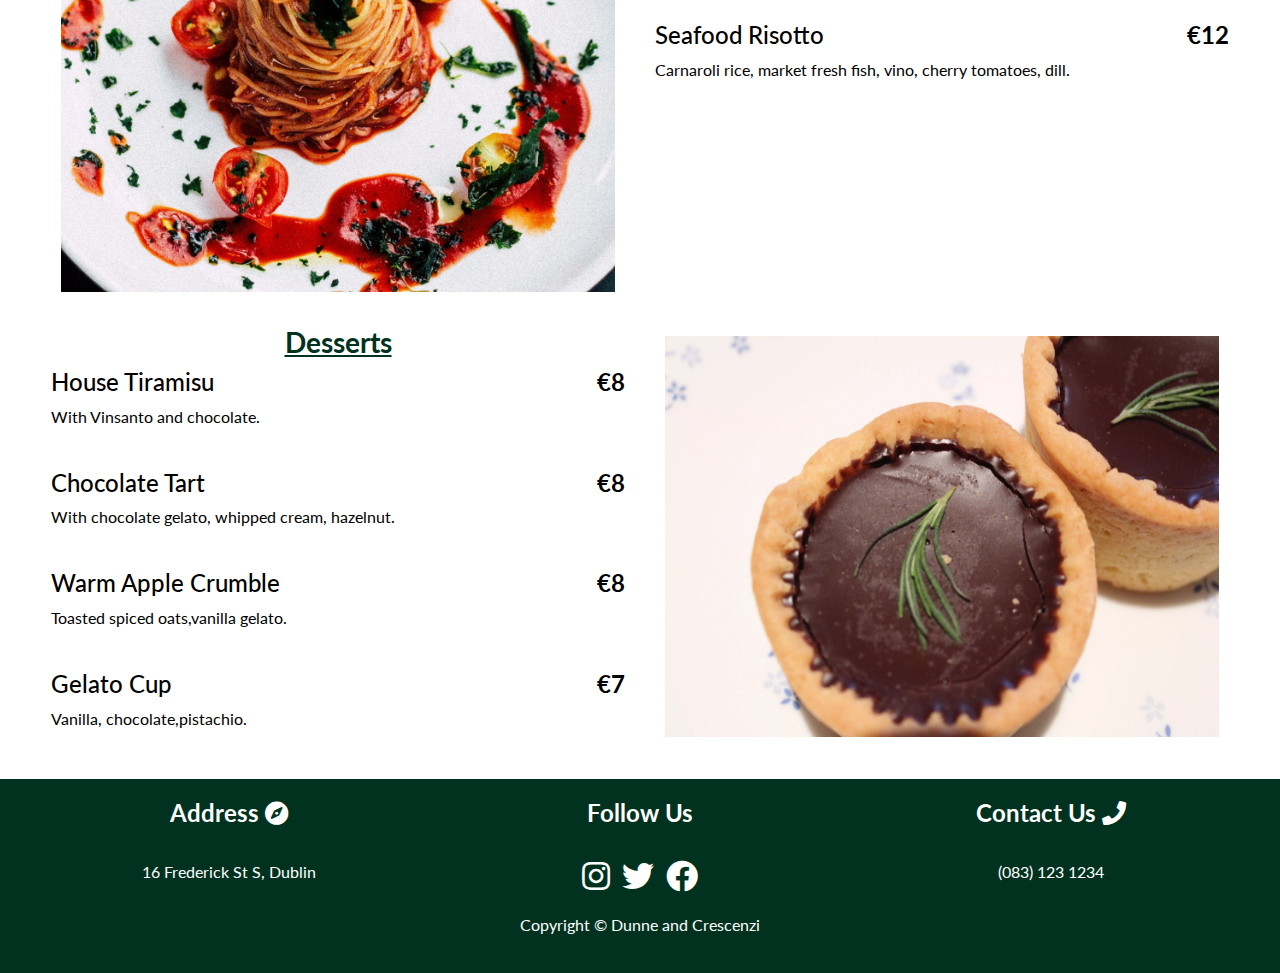
<file: menu.html>
<!DOCTYPE html>
<html lang="en">
<head>
<meta charset="UTF-8">
<meta name="viewport" content="width=device-width, initial-scale=1.0">
<meta http-equiv="X-UA-Compatible" content="ie=edge">
<meta name="Description" content="Dunne & Crescenzi restaurants providing authentic an Italian dining experience in the heart of Dublin."/> <!--Description for when the Website is Live-->
<meta name="Keywords" content="Dunne and Crescenzi, italian restaurant, Kildare, Dublin, authentic, events, weddings, office parties, pizza, pasta"> <!--Possible/Common Keywords Users can use to find the website-->
<meta name="author" content="Keith Bautista">
<title>Dunne and Crescenzi | Contact</title>


<link rel="stylesheet" href="https://cdnjs.cloudflare.com/ajax/libs/twitter-bootstrap/4.6.0/css/bootstrap.min.css">
<link rel="stylesheet" href="https://cdnjs.cloudflare.com/ajax/libs/font-awesome/5.15.4/css/all.min.css">
<link rel="stylesheet" href="assets/css/style.css">

<!--Favicon-->
<Link rel="icon" href="assets/images/favicon.ico" type="image/x-icon">
</head>
<body>

<!--Start of the NavBar Section-->
<nav class="navbar navbar-expand-md navbar-light"> <!--This means that the navbar will expand when it is medium sized and also stay static on top of the screen-->
    <a class="navbar-brand img-responsive" href="index.html"><img id="logo" src="assets/images/dunne-and-crescenzi-logo-white.png" alt="Dunne and Crescenzi Logo"></a> <!--Logo for Website-->
    <button class="navbar-toggler" type="button" data-toggle="collapse" data-target="#responsiveNavbar" aria-label="navigation burger icon for smaller screens">
        <span class="navbar-toggler-icon"></span> <!--Icon for the navbar-->
    </button>

    <div class="collapse navbar-collapse" id="responsiveNavbar">
        <ul class="navbar-nav ml-auto">
            <li class="nav-item">
                <a class="nav-link cool-link" href="index.html">Home</a>
            </li>
            <li class="nav-item">
                <a class="nav-link cool-link" href="menu.html">Menu</a>
            </li>
            <li class="nav-item">
                <a class="nav-link cool-link" href="gallery.html">Gallery</a>
            </li>
            <li class="nav-item">
                <a class="nav-link cool-link" href="contact.html">Contact Us</a>
            </li>
        </ul>
    </div>
</nav>
<!--End of NavBar Section-->

<!--Start of Navigation for Menu Dublin and Kildare-->
<nav>
    <div class="nav nav-pills nav-fill justify-content-center" id="navigationTab" role="tablist">
        <a class="nav-item nav-link text-light cool-link" id="navDublinMenu" data-toggle="tab" href="#navDublin" role="tab" aria-controls="navDublin" aria-selected="true"><h3>Dublin</h3></a> <!--Like Navbar, this is set to true to make sure that it is the first one that shows when the page loads-->
        <a class="nav-item nav-link text-light cool-link" id="navKildareMenu" data-toggle="tab" href="#navKildare" role="tab" aria-controls="navKildare" aria-selected="false"><h3>Kildare</h3></a> <!--This is set to false so that if needed, the customer can press it-->
    </div>
</nav>

<div class="tab-content" id="nav-tabContent">
    <div class="tab-pane fade show active" id="navDublin" role="tabpanel" aria-labelledby="navDublinMenu">
        <div class="container-fluid">
            <div class="row">
                <div class="col-md-6">
                    <h3 class="text-center h3underline"><strong>Antipasti</strong></h3>
                    <h4>Garlic Bread<strong class="menuPrices">€6</strong></h4>
                    <p>Cheesy Garlic Bread, prepared on a Ciabatta Bread. </p>
                    <br>
                    <h4>Garlic ‘Nduja Prawns<strong class="menuPrices">€13</strong></h4>
                    <p>Sauteed Fresh prawns, Spicy Calabrian Salami,lemon, Garlic butter, sourdough.</p>
                    <br>
                    <h4>Tomato Bruschetta<strong class="menuPrices">€9.5</strong></h4>
                    <p>Toasted Altamura sourdough, garlic, vine ripened tomatoes, basil.</p>
                    <br>
                    <h4>Minestrone Soup<strong class="menuPrices">€9.5</strong></h4>
                    <p>Hearty vegetable and Tuscan bean soup, prepared daily.</p>
                    <br>
                    <h4>Bruschetta Rustica<strong class="menuPrices">€12</strong></h4>
                    <p>Toasted sourdough, chargrilled peppers,house pesto,goat’s cheese and rocket.</p>
                    <br>
                    <h4>Caprese Salad<strong class="menuPrices">€12</strong></h4>
                    <p>Buffalo mozzarella, vine ripe tomatoes, basil and almond pesto.</p>
                    <br>
                    <h4>Calamari<strong class="menuPrices">€14</strong></h4>
                    <p>Fried squid w/ lemon pepper aioli.</p>  
                </div>
                
                <div class="col-md-6">
                    <img class="menuImages" src="assets/images/menu-item-garlic-bread2.webp" alt="Cheesy Garlic Bread on Pan">
                </div>
            </div>

            <br>

            <div class="row">
                <div class="col-md-6">
                    <img class="menuImages" src="assets/images/menu-item-pasta-pomodoro.webp" alt="Pomodoro Pasta on White Plate">
                </div>

                <div class="col-md-6">
                    <h3 class="text-center h3underline"><strong>Primi</strong></h3>
                    <h4>Pasta al Pomodoro <strong class="menuPrices">€13.5</strong></h4>
                    <p>Spaghetti, tomato and basil sauce.</p>
                    <br>
                    <h4>Penne Arrabbiata<strong class="menuPrices">€14.5</strong></h4>
                    <p>Penne pasta, tomato, chilli, garlic.</p>
                    <br>
                    <h4>Beef + Pork Ragù<strong class="menuPrices">€17.5</strong></h4>
                    <p>Egg tagliatelle with a slow cooked Bolognese, McLoughlin’s Butcher Irish beef + pork, parmesan cheese.</p>
                    <br>
                    <h4>Panzerotti Alfredo<strong class="menuPrices">€18.5</strong></h4>
                    <p>Mushroom filled pasta with a parmesan cheese and truffle fonduta.</p>
                    <br>
                    <h4>Amatriciana<strong class="menuPrices">€17</strong></h4>
                    <p>Rigatoni pasta, Tuscan pancetta bacon, tomato, hint of chilli, pecorino cheese.</p>
                    <br>
                    <h4>Seafood Risotto<strong class="menuPrices">€12</strong></h4>
                    <p>Carnaroli rice, market fresh fish, vino, cherry tomatoes, dill.</p>  
                </div>
            </div>

            <br>

            <div class="row">
                <div class="col-md-6">
                    <h3 class="text-center h3underline"><strong>Desserts</strong></h3>
                    <h4>House Tiramisu <strong class="menuPrices">€8</strong></h4>
                    <p>With Vinsanto and chocolate.</p>
                    <br>
                    <h4>Chocolate Tart<strong class="menuPrices">€8</strong></h4>
                    <p>With chocolate gelato, whipped cream, hazelnut.</p>
                    <br>
                    <h4>Warm Apple Crumble<strong class="menuPrices">€8</strong></h4>
                    <p>Toasted spiced oats,vanilla gelato.</p>
                    <br>
                    <h4>Gelato Cup<strong class="menuPrices">€7</strong></h4>
                    <p>Vanilla, chocolate,pistachio.</p>
                </div>

                <div class="col-md-6">
                    <img class="menuImages" src="assets/images/menu-item-chocolate-tart.webp" alt="circular chocolate tart on a white plate">
                </div>
            </div>
        </div>
    </div>

<!--Start of Kildare Menu-->
<div class="tab-pane fade" id="navKildare" role="tabpanel" aria-labelledby="navKildareMenu">
    <div class="container-fluid">
        <div class="row">
            <div class="col-md-6">
                <h3 class="text-center h3underline"><strong>Antipasti</strong></h3>
                <h4>Antipasto Misto<strong class="menuPrices">€21</strong></h4>
                <p>Tuscan charcuterie and cheeses, marinated olives, marinated veg, warm sourdough. Ideal for sharing!</p>
                <br>
                <h4>Arancini<strong class="menuPrices">€11</strong></h4>
                <p>Wild mushroom & tarragon Arancini with truffle & lemon aioli.</p>
                <br>
                <h4>Tomato Bruschetta<strong class="menuPrices">€8.5</strong></h4>
                <p>Toasted Altamura sourdough, garlic, vine ripened tomatoes, basil.</p>
                <br>
                <h4>Minestrone Toscano<strong class="menuPrices">€9.5</strong></h4>
                <p>Hearty vegetable and Tuscan bean soup, prepared daily.</p>
                <br>
                <h4>Crab Crostini<strong class="menuPrices">€13.5</strong></h4>
                <p>Anagassin Crab, Toasted Altamura sourdough, apple and mint.</p>  
            </div>
            
            <div class="col-md-6">
                <img class="menuImages" src="assets/images/menu-item-bruschetta.webp" alt="crunchy bruschetta on wooden cutting board">
            </div>
        </div>

        <br>

        <div class="row">
            <div class="col-md-6">
                <img class="menuImages" src="assets/images/menu-item-pasta-bolognese.webp" alt="bolognese in a grey bowl">
            </div>

            <div class="col-md-6">
                <h3 class="text-center h3underline"><strong>Primi</strong></h3>
                <h4>Spaghetti Bolognese<strong class="menuPrices">€17</strong></h4>
                <p>Spaghetti pasta with slow cooked Bolognese, McLoughlin’s Butcher Irish beef, parmesan cheese.</p>
                <br>
                <h4>Amatriciana<strong class="menuPrices">€16.5</strong></h4>
                <p>Rigatoni pasta, Tuscan pancetta bacon, tomato, hint of chilli, pecorino cheese.</p>
                <br>
                <h4>Penne with Prawns<strong class="menuPrices">€18.5</strong></h4>
                <p>Penne pasta, Atlantic prawns, garlic & Nduja butter, fresh herbs.</p>
                <br>
                <h4>Burger Italiano<strong class="menuPrices">€16.5</strong></h4>
                <p>1/2 lb McLoughlin’s beef, Provolone cheese, lettuce and tomato. Served with skin on French fries or salad.</p>
                <br>
                <h4>Chicken Burger<strong class="menuPrices">€16.5</strong></h4>
                <p>Chicken fillet, tomato, lettuce, Provolone cheese, basil aioli. Served with skin on French fries or salad.</p>
                <br>
                <h4>Fish n' Chips<strong class="menuPrices">€17</strong></h4>
                <p>Fresh North Atlantic Hake, crispy beer batter, hand cut fries, chilli and lime aioli.</p>  
            </div>
        </div>

        <br>

        <div class="row">
            <div class="col-md-6">
                <h3 class="text-center h3underline"><strong>Kids Menu €9.75</strong></h3>
                <h4>1) Spaghetti</h4>
                <p>Tomato and Basil / Bolognese / Plain.</p>
                <br>
                <h4>2) Drink</h4>
                <p>Glass of Milk / Orange Juice / Apple Juice.</p>
                <br>
                <h4>3) Gelato (1 Scoop)</h4>
                <p>Vanilla Pod / Chocolate / Strawberry / Pistachio.</p>
            </div>
            
            <div class="col-md-6">
                <img class="menuImages" src="assets/images/menu-item-kids-pasta.webp" alt="tagliatelle kids pasta pre wound">
            </div>
        </div>

        <br>

        <div class="row">
            <div class="col-md-6">
                <img class="menuImages" src="assets/images/menu-item-apple-crumble.webp" alt="warm apple crumble served on a clear dish">
            </div>
            <div class="col-md-6">
                <h3 class="text-center h3underline"><strong>Desserts</strong></h3>
                <h4>House Tiramisu <strong class="menuPrices">€8</strong></h4>
                <p>With Vinsanto and chocolate.</p>
                <br>
                <h4>Chocolate Fondant<strong class="menuPrices">€7</strong></h4>
                <p>Chocolate pud with a warm chocolate centre, served with pistachio gelato.</p>
                <br>
                <h4>Warm Apple Crumble<strong class="menuPrices">€8</strong></h4>
                <p>Toasted spiced oats,vanilla gelato.</p>
                <br>
                <h4>Amalfi Lemon Tart<strong class="menuPrices">€7</strong></h4>
                <p>With wild berry jus.</p>
            </div>
        </div>
    </div>
</div>
</div>
<!--End of Navigation for Menu Dublin and Kildare-->

<!--Start of Footer-->
<section id="section-contact">
    <div class="container-fluid">
        <div class="row">
        <div class="col-md-4 text-center">
            <h4><strong>Address <i class="fa fa-compass fa-1" aria-hidden="true"></i></strong></h4><br>
            <p>16 Frederick St S, Dublin</p>
        </div>
        <div class="col-md-4 text-center">
            <h4><strong>Follow Us</strong></h4><br>
            <ul class="list-unstyled">
                <li class="list-inline-item cool-link">
                    <a href="https://www.instagram.com/dunneandcrescenzi/" target="_blank" aria-label="instagram icon"><i class="fab fa-instagram fa-2x whiteIcon"></i></a>
                </li>
                <li class="list-inline-item cool-link">
                    <a href="https://twitter.com/dunnecrescenzi?lang=en" target="_blank" aria-label="twitter icon"><i class="fab fa-twitter fa-2x whiteIcon"></i></a>
                </li>
                <li class="list-inline-item cool-link">
                    <a href="https://www.facebook.com/DunneandCrescenzi/" target="_blank" aria-label="facebook icon"><i class="fab fa-facebook fa-2x whiteIcon"></i></a>
                </li>
            </ul>
        </div>
        <div class="col-md-4 text-center">
            <h4><strong>Contact Us <i class="fa fa-phone fa-1" aria-hidden="true"></i></strong></h4><br>
            <p>(083) 123 1234</p>
        </div>
        </div>
        <p class="text-center">Copyright © Dunne and Crescenzi</p>
    </div>
</section>
<!--End of Footer-->

<script src="https://cdnjs.cloudflare.com/ajax/libs/jquery/3.5.1/jquery.slim.min.js"></script>
<script src="https://cdnjs.cloudflare.com/ajax/libs/popper.js/1.16.1/umd/popper.min.js"></script>
<script src="https://cdnjs.cloudflare.com/ajax/libs/twitter-bootstrap/4.6.0/js/bootstrap.min.js"></script>
</body>
</html>
</file>
<file: assets/css/style.css>
@import url('https://fonts.googleapis.com/css2?family=Lato:wght@300&family=Roboto&family=Satisfy&display=swap'); /* Fonts from Google Fonts */

body {
    font-family: 'Lato', sans-serif;
    color: black;
    margin: 0 !important; /* This will make sure that images/content take up the whole page*/
}

/* Adds an Underline to h3 elements throughout website*/
.h3underline {
    text-decoration: underline;
    color: #013220;
}

/* Button Link*/
.btn-link{
	color: #ffffff !important;
	text-decoration: none !important;

}

/* Nav Item Styling*/
.nav-item {
    background-color: #013220;
    color: black !important;
}

/* Start of Navigation Tab color change when clicked */
.nav-pills .nav-link.active, .nav-pills .show>.nav-link {
    background-color: #343a40;
    }
/* End of Navigation Tab color change when clicked */

/*Start of Underline Link Animation*/
.cool-link {
    display: inline-block;
    text-decoration: none;
    color: #ffffff !important;

}

.cool-link::after {
    content: '';
    display: block;
    width: 0;
    height: 3px;
    background: #ffffff !important;
    transition: width .3s;
}

.cool-link:hover::after {
    width: 100%;
    transition: width .3s;
}
/*End of Underline Link Animation*/

/*Nav Bar Styling */
.navbar {
    font-weight: 700;
    margin-bottom: 0;
    background-color: #013220;
    border: 0;
    font-size: 1.2rem;
}

.navbar-light .navbar-nav .nav-link {
	color: #ffffff;
}

/* Changes the Navigation Tab Color*/
#navigationTab {
    background-color: #013220;
}

/* Carousel Styling */
.carousel-item {
    height: 100%;
    min-height: 100vh;
    background: no-repeat center 75% scroll;
    background-size: cover;
}

.carousel-caption{
	font-size: 4rem;
    transform: translateY(-50%);
    bottom: initial;
    top: 50%;
    text-transform: uppercase;
    font-weight: 900;
}

/* RGB Includes an alpha value which mimics opacity*/
.carousel-caption-background {
    background: rgb(52, 58, 64, 0.6);
    border-radius: 5px;

}
/* End of Carousel Styling*/

/*Start of Contact Us Styling*/
.card {
    box-shadow: 0 2px 20px 0 rgba(110, 130, 208, .18);
}

.card-header {
    background-color: #013220 !important;
}

.card, .card-header {
    background-color: transparent;
    border: none;
    padding: 20px;
    margin-bottom: 20px;
}

.btn-link:after {
    content: '\2212';
	width: 35px;
	font-size: 25px;
	text-align: center;
	border-radius: 5px;
	right: 15px;
	top: 11px;
	position: absolute;
	background-color: black;
    color: white;
}

.btn-link{
	width: 100%;
	height: 60px;
	color: white;
	font-weight: bold;
	text-align: left;
	text-decoration: none;
}

#section-bookTable {
    padding: 5%;
}

    /*Adds Padding in the Our Locations Section in Contact.html*/
.tab-content {
    padding: 32px;
}

    /*Changes the Link Color to Grey */
#section-bookTable a {
    color:#343a40;
}
/*End of Contact Us Styling*/

/*Footer Styling*/
#section-contact {
    background-color: #013220;
    padding: 20px;
    position: relative;
    width: 100%;
    bottom: 0 !important;
    color: #ffffff;
}

#section-contact404 {
    background-color: #013220;
    padding: 20px;
    position: relative;
    width: 100%;
    bottom: 0px !important;
    color: #ffffff;
}

    /* Changes Social Media Icons to White */
.whiteIcon{
	color: white;
}
/*End Footer Styling*/

/* Start of Images on menu.html*/
.menuImages {
    border-radius: 10px;
    width: 100%;
    height: 100%;
    padding: 10px;
    overflow: hidden;
}

.menuPrices {
    float: right;
}

/* End of Images on menu.html*/

/* Start of Maps in contact.hmtl */

iframe {
    width: 100%;
    height: 100%;
    padding: 10px;
    overflow: hidden;
}

/* End of Maps in contact.hmtl */

/* Start of Images in event.hmtl */

.row {
    display: flex;
    flex-wrap: wrap;
    padding: 0 4px;
  }
  
    /* Start of Create four equal columns that sits next to each other */
.column {
    flex: 25%;
    max-width: 33.3%;
    padding: 8px;
  }
  
.column img {
    margin-top: 16px;
    vertical-align: middle;
    width: 100%;
    border-radius: 10px;
    border: 4px;
    border-style: solid;
    border-color: #013220;
  }
/* End of Images in event.hmtl */

/* Extra small devices (phones, 600px and down) Reference from W3Schools Media Queries */
@media only screen and (max-width: 600px) {
.column {
    flex: 100%;
    max-width: 100%;
    }

.carousel-caption {
    font-size: 2rem;
}

.carousel-item img {
    height: 100vh;
    object-fit: cover;
    }
}
  
/* Small devices (portrait tablets and large phones, 600px and up) */
@media only screen and (min-width: 600px) {
.carousel-item img {
    height: 120vh;
    object-fit: cover;
    }
}
  
/* Medium devices (landscape tablets, 768px and up) */
@media only screen and (min-width: 768px) {
.carousel-item img {
    height: 140vh !important;
    object-fit: cover;
    }
} 

/* Large devices (laptops/desktops, 992px and up) */
@media only screen and (min-width: 992px) {
.carousel-item img {
    height: 150vh;
    object-fit: cover;
    }
} 

/* Extra large devices (large laptops and desktops, 1200px and up) */
@media only screen and (min-width: 1200px) {
.carousel-item img {
    height: 150vh;
    object-fit: cover;
    }
}

/* End of Images in event.hmtl */
</file>
<file: assets/images/css/style.css>
@import url('https://fonts.googleapis.com/css2?family=Lato:wght@300&family=Roboto&family=Satisfy&display=swap');

body {
    font-family: 'Lato', sans-serif;
    color: black;
    margin: 0 !important; /* This will make sure that images/content take up the whole page*/
}

.h3underline {
    text-decoration: underline;
    color: #013220;
}

h6 {
    font-family: 'Lato', sans-serif;
}

.btn-link{
	color: #ffffff !important;
	text-decoration: none !important;

}

#errorMessageBackground {
    background-color: #013220;
}

.eventHeading {
    font-family: 'Satisfy', cursive, sans-serif;
    font-size: 46px;
    text-decoration: underline;
    color: #013220;
}

.nav-item {
    background-color: #013220;
    color: black !important;
}

/*Start of Underline Link Animation*/
.cool-link {
    display: inline-block;
    text-decoration: none;
    color: #ffffff !important;

}

.cool-link::after {
    content: '';
    display: block;
    width: 0;
    height: 3px;
    background: #ffffff !important;
    transition: width .3s;
}

.cool-link:hover::after {
    width: 100%;
    transition: width .3s;
}
/*End of Underline Link Animation*/

/*Nav Bar Styling */
.navbar {
    font-weight: 700;
    margin-bottom: 0;
    background-color: #013220;
    border: 0;
    font-size: 1.2rem;
    letter-spacing: 1 rem;
}

.navbar-light .navbar-nav .nav-link {
	color: #ffffff;
}

#navigationTab {
    background-color: #013220;
}

/* Carousel Styling */
.carousel-item {
    height: 100%;
    min-height: 100vh;
    background: no-repeat center 75% scroll;
    background-size: cover;
    }


.carousel-caption{
	font-size: 4rem;
    font-weight: 400px;
    transform: translateY(-50%);
    bottom: initial;
    top: 50%;
    text-transform: uppercase;
}
/* End of Carousel Styling*/

/*Start of Contact Us Styling*/
.card {
    box-shadow: 0 2px 20px 0 rgba(110, 130, 208, .18);
}

.card-header {
    background-color: #013220 !important;
}

.card, .card-header {
    background-color: transparent;
    border: none;
    padding: 20px;
    margin-bottom: 20px;
}

.btn-link:after {
    content: '\2212';
	width: 35px;
	font-size: 25px;
	text-align: center;
	border-radius: 5px;
	right: 15px;
	top: 11px;
	position: absolute;
	background-color: black;
    color: white;
}

.btn-link{
	width: 100%;
	height: 60px;
	color: white;
	font-weight: bold;
	text-align: left;
	text-decoration: none;
}


#section-bookTable {
    padding: 5%;
}

.tab-content {
    padding: 32px;
}

/*End of Contact Us Styling*/

/*Footer Styling*/
#section-contact {
    background-color: #013220;
    padding: 20px;
    position: relative;
    width: 100%;
    bottom: 0;
}

.whiteIcon{
	color: white;
}


/* Start of Images on menu.html*/
.menuImages {
    border-radius: 10px;
    width: 100%;
    height: 100%;
    padding: 10px;
    overflow: hidden;
}

.menuPrices {
    float: right;
}

#menu {
    padding: 16px;
}
/* End of Images on menu.html*/

/* Start of Maps in contact.hmtl */

iframe {
    width: 100%;
    height: 100%;
    padding: 10px;
    overflow: hidden;
}

/* End of Maps in contact.hmtl */

/* Start of Images in event.hmtl */

.row {
    display: flex;
    flex-wrap: wrap;
    padding: 0 4px;
  }
  
/* Create four equal columns that sits next to each other */
.column {
    flex: 25%;
    max-width: 33.3%;
    padding: 8px;
  }
  
.column img {
    margin-top: 16px;
    vertical-align: middle;
    width: 100%;
    border-radius: 10px;
    border: 4px;
    border-style: solid;
    border-color: #013220;
  }

@media screen and (max-width: 800px) {
.column {
    flex: 50%;
    max-width: 50%;
    }
  }
  
  /* Responsive layout - makes the two columns stack on top of each other instead of next to each other */
@media screen and (max-width: 600px) {
    .column {
        flex: 100%;
        max-width: 100%;
        }

    .carousel-caption {
        font-size: 2rem;
    }

  }
  
/* End of Images in event.hmtl */

#section-contact, .fab{
    color: #ffffff;
}

.nav-pills .nav-link.active, .nav-pills .show>.nav-link {
    background-color: #343a40;
}

.bg-image > style {
    filter: blur(8px);
    -webkit-filter: blur(8px);
}
</file>
